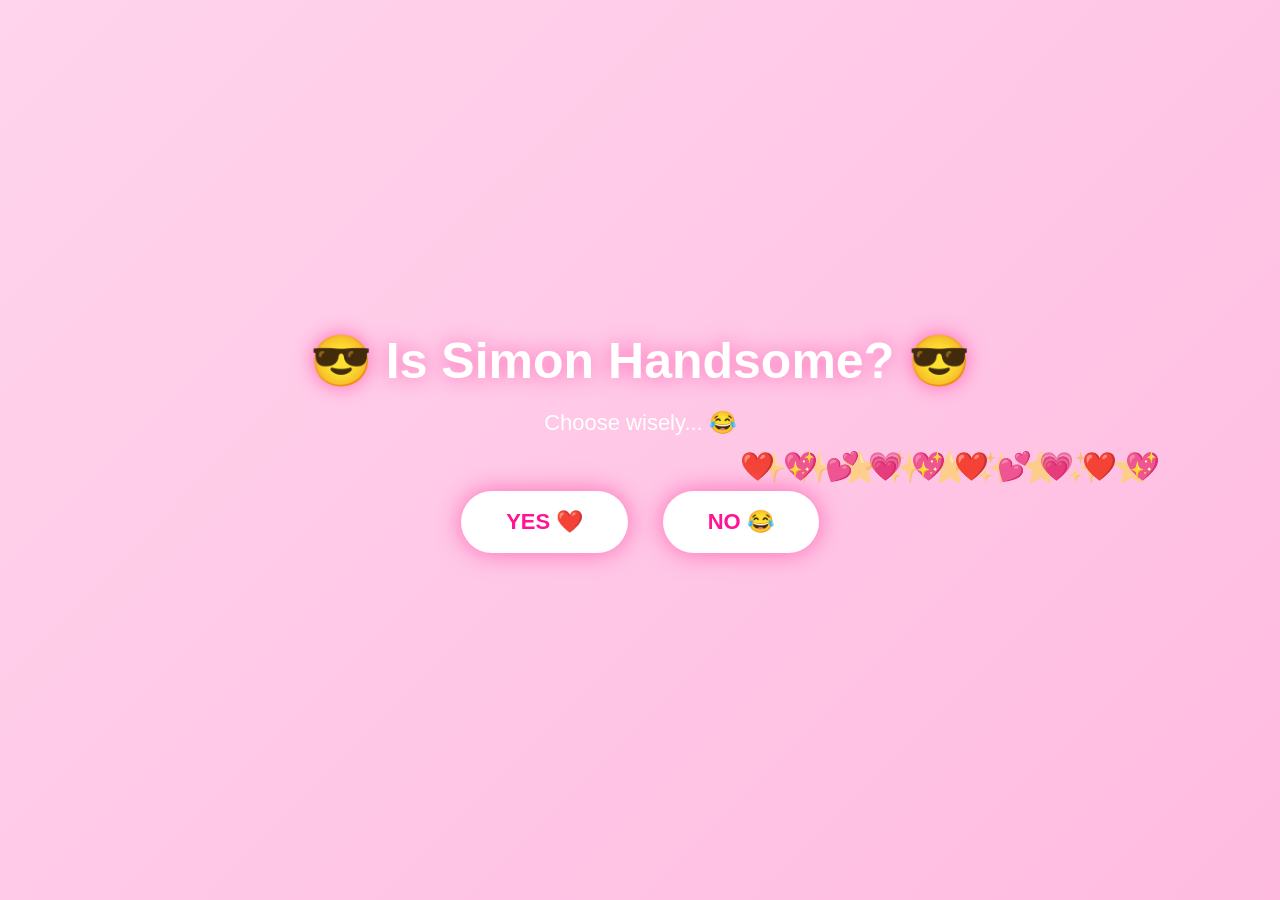
<file: index.html>
<!DOCTYPE html>
<html lang="en">
<head>
<meta charset="UTF-8">
<meta name="viewport" content="width=device-width, initial-scale=1.0">
<title>A Special Surprise ❤️</title>

<link rel="stylesheet" href="style.css">
</head>

<body class="home">

<div class="stars"></div>
<div class="hearts"></div>

<div class="container">

<h1 class="title">
😎 Is Simon Handsome? 😎
</h1>

<p class="subtitle">
Choose wisely... 😂
</p>

<div class="buttons">

<button id="yesBtn">
YES ❤️
</button>

<button id="noBtn">
NO 😂
</button>

</div>

</div>

<script src="script.js"></script>

</body>
</html>
</file>
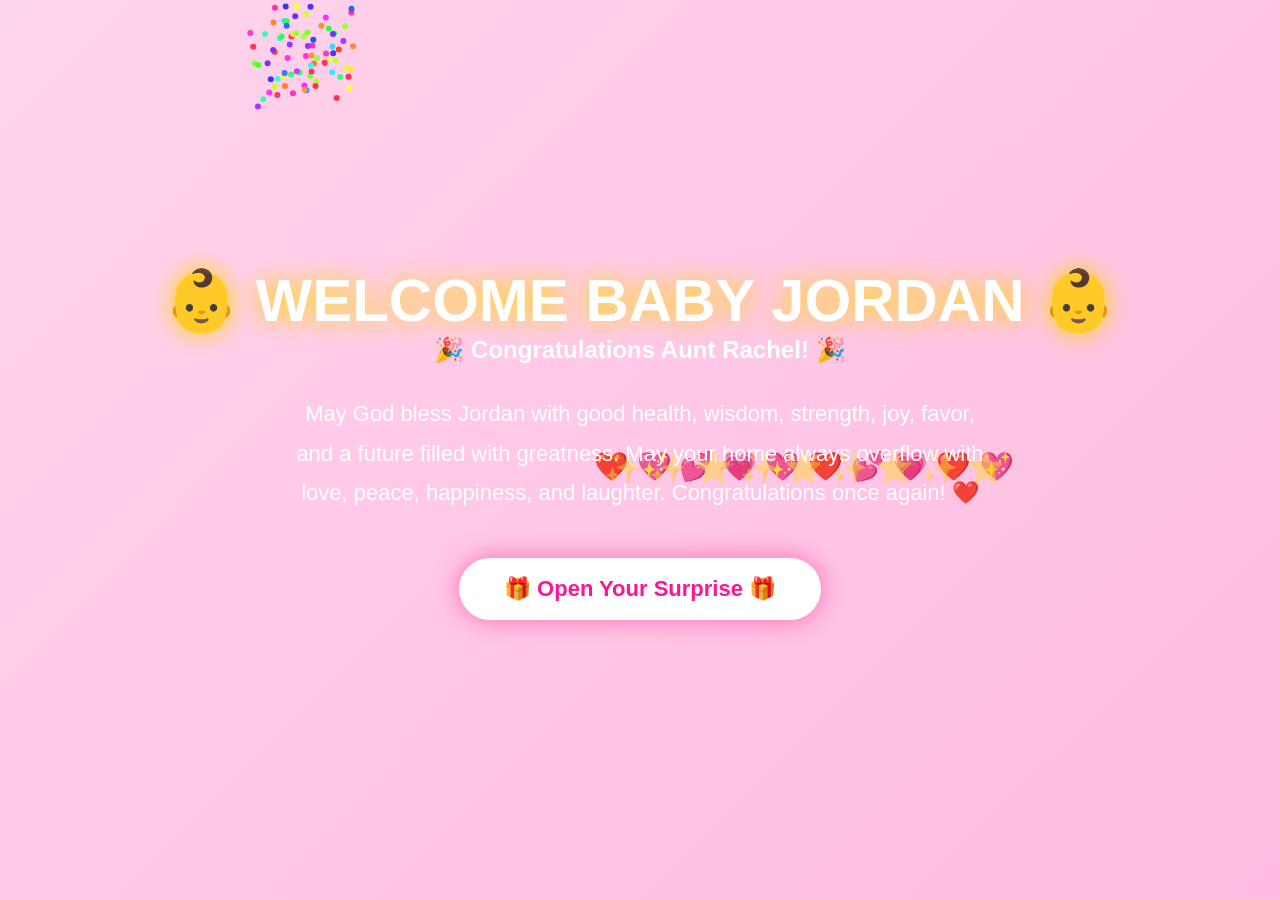
<file: celebration.html>
<!DOCTYPE html>
<html lang="en">
<head>
<meta charset="UTF-8">
<meta name="viewport" content="width=device-width, initial-scale=1.0">
<title>🎉 Welcome Baby Jordan 🎉</title>

<link rel="stylesheet" href="style.css">
</head>

<body class="celebration-page">

<canvas id="fireworks"></canvas>

<div class="confetti"></div>
<div class="balloons"></div>
<div class="hearts"></div>
<div class="stars"></div>

<div class="celebration">

<h1 class="welcome">
👶 WELCOME BABY JORDAN 👶
</h1>

<h2>
🎉 Congratulations Aunt Rachel! 🎉
</h2>

<p class="blessing">
May God bless Jordan with good health,
wisdom, strength, joy, favor, and a future
filled with greatness.

May your home always overflow with
love, peace, happiness, and laughter.

Congratulations once again! ❤️
</p>

<button id="giftButton">
🎁 Open Your Surprise 🎁
</button>

</div>

<div id="finalMessage" class="hidden">

<h1>
💙 Welcome to the World, Jordan! 💙
</h1>

<p>
May every step you take be guided by God's love.
May your life be filled with happiness,
wisdom, kindness, success, and endless blessings.

You are already deeply loved.

❤️
</p>

<h2>
Made with ❤️ by Simon
</h2>

</div>

<script src="script.js"></script>

</body>
</html>
</file>
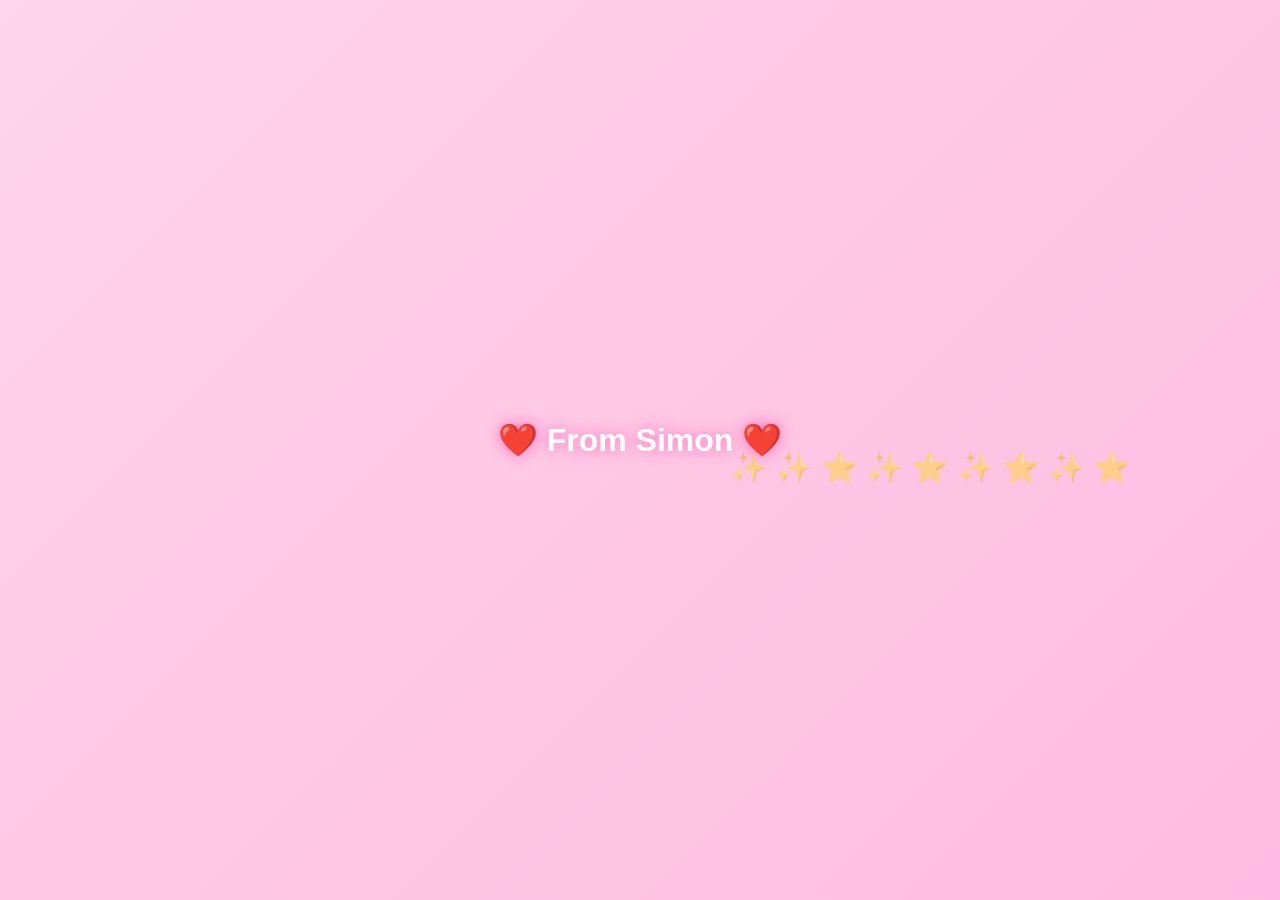
<file: message.html>
<!DOCTYPE html>
<html lang="en">
<head>
<meta charset="UTF-8">
<meta name="viewport" content="width=device-width, initial-scale=1.0">
<title>From Simon ❤️</title>

<link rel="stylesheet" href="style.css">
</head>

<body class="message-page">

<div class="stars"></div>

<div class="slideshow">

<div class="slide active">
<h1>❤️ From Simon ❤️</h1>
</div>

<div class="slide">
<h2>Dear Aunt Rachel,</h2>
<p>
I'm truly sorry I couldn't be there for Jordan's naming ceremony.
I really wanted to celebrate such a beautiful and memorable day with you all,
but unfortunately I couldn't make it.
</p>
</div>

<div class="slide">
<h2>Congratulations! 🎉</h2>
<p>
Congratulations on the arrival of your handsome baby boy,
Jordan. He is truly a precious blessing, and I pray he grows in
good health, wisdom, happiness, and God's endless favor.
</p>
</div>

<div class="slide">
<h2>Special Wishes 💙</h2>
<p>
May your home always be filled with laughter,
love, peace, and countless beautiful memories.
May Jordan bring joy wherever he goes and make you proud every day.
</p>
</div>

<div class="slide">
<h2>One More Thing... 😊</h2>
<p>
You deserve a little celebration for this wonderful blessing!
Let's celebrate Baby Jordan together.
</p>

<a href="celebration.html" class="celebrate-btn">
🎆 Celebrate Jordan 🎆
</a>

</div>

</div>

<script src="script.js"></script>

</body>
</html>
</file>
<file: style.css>
*{
margin:0;
padding:0;
box-sizing:border-box;
font-family:Arial,sans-serif;
}

body{
overflow:hidden;
}

/* ---------- BACKGROUNDS ---------- */

.home,
.message-page,
.celebration-page{

height:100vh;
display:flex;
justify-content:center;
align-items:center;
text-align:center;
background:linear-gradient(-45deg,#ff5fa2,#ff89c6,#ffb3dd,#ffd4ec);
background-size:400% 400%;
animation:bg 12s ease infinite;
position:relative;
overflow:hidden;
}

@keyframes bg{
0%{background-position:0% 50%;}
50%{background-position:100% 50%;}
100%{background-position:0% 50%;}
}

/* ---------- STARS ---------- */

.stars::before{
content:"✨ ✨ ⭐ ✨ ⭐ ✨ ⭐ ✨ ⭐";
position:absolute;
width:100%;
font-size:30px;
animation:stars 20s linear infinite;
opacity:.5;
}

@keyframes stars{
0%{transform:translateY(100vh);}
100%{transform:translateY(-120vh);}
}

/* ---------- HEARTS ---------- */

.hearts::before{

content:"❤️ 💖 💕 💗 💖 ❤️ 💕 💗 ❤️ 💖";

position:absolute;
width:100%;
font-size:28px;

animation:hearts 12s linear infinite;

}

@keyframes hearts{

0%{
transform:translateY(110vh);
}

100%{
transform:translateY(-120vh);
}

}

/* ---------- CONTAINER ---------- */

.container{

z-index:10;
color:white;

}

.title{

font-size:50px;

text-shadow:0 0 20px hotpink;

margin-bottom:20px;

animation:glow 2s infinite alternate;

}

.subtitle{

font-size:22px;

margin-bottom:40px;

}

/* ---------- BUTTONS ---------- */

button,
.celebrate-btn{

padding:18px 45px;

font-size:22px;

margin:15px;

border:none;

border-radius:50px;

cursor:pointer;

background:white;

color:#ff1493;

font-weight:bold;

box-shadow:0 0 25px hotpink;

transition:.3s;

text-decoration:none;

display:inline-block;

}

button:hover,
.celebrate-btn:hover{

transform:scale(1.1);

}

/* ---------- MESSAGE ---------- */

.slideshow{

width:90%;
max-width:700px;

color:white;

z-index:20;

}

.slide{

display:none;

animation:fade 1s;

}

.slide.active{

display:block;

}

.slide h1,
.slide h2{

margin-bottom:20px;

text-shadow:0 0 15px hotpink;

}

.slide p{

font-size:22px;

line-height:1.8;

}

/* ---------- CELEBRATION ---------- */

.celebration{

z-index:20;

color:white;

}

.welcome{

font-size:60px;

animation:bounce 2s infinite;

text-shadow:0 0 25px gold;

}

.blessing{

font-size:22px;

max-width:700px;

margin:30px auto;

line-height:1.8;

}

.hidden{

display:none;

}

/* ---------- FIREWORK CANVAS ---------- */

#fireworks{

position:fixed;

left:0;
top:0;

width:100%;
height:100%;

pointer-events:none;

}

/* ---------- ANIMATIONS ---------- */

@keyframes fade{

from{
opacity:0;
transform:scale(.9);
}

to{
opacity:1;
transform:scale(1);
}

}

@keyframes bounce{

0%,100%{
transform:translateY(0);
}

50%{
transform:translateY(-20px);
}

}

@keyframes glow{

from{
text-shadow:0 0 15px hotpink;
}

to{
text-shadow:0 0 35px white;
}

}
</file>
